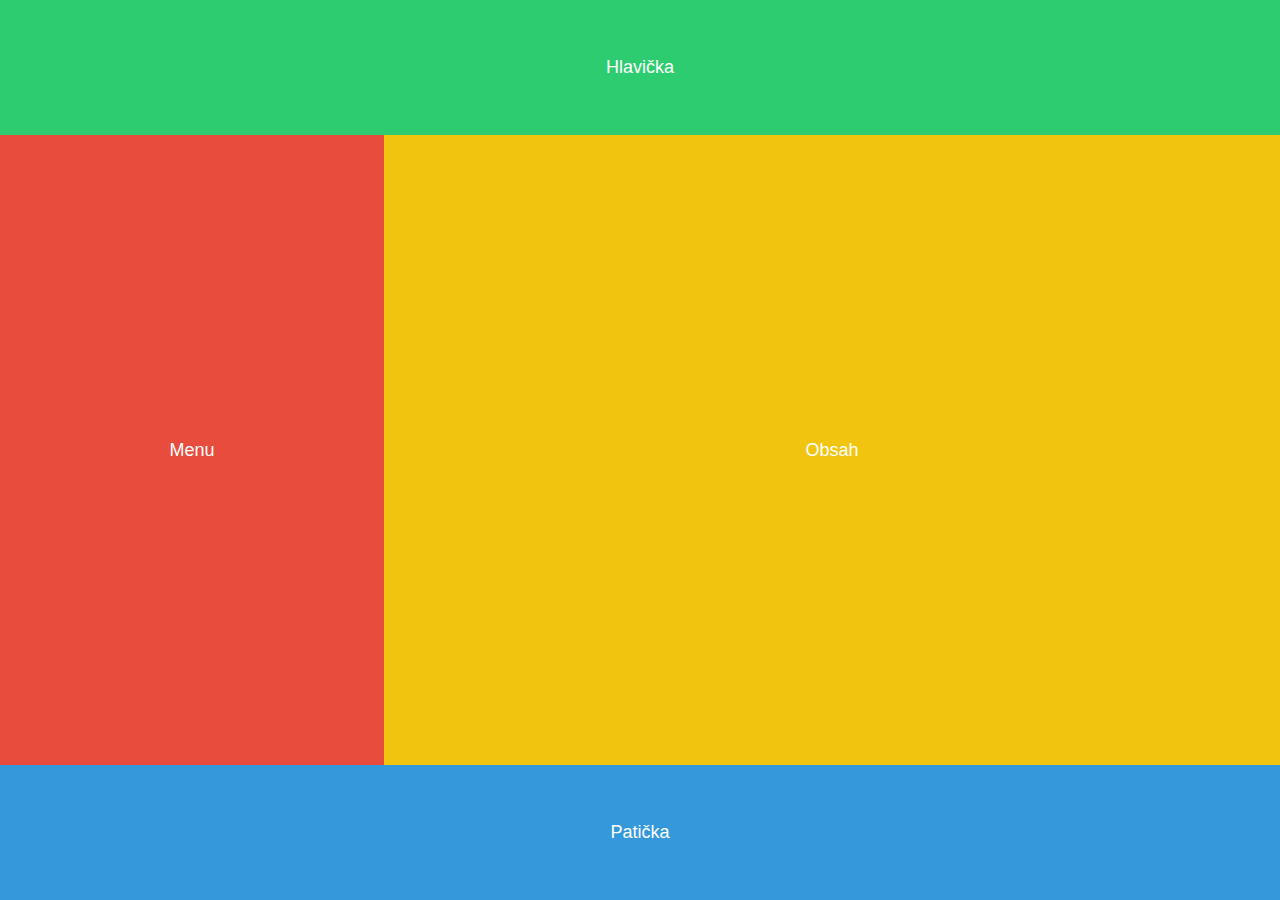
<file: 01-Responsive-1/01-Fluidni-rozlozeni/index.html>
<!DOCTYPE html>
<html>
	<head>
		<meta charset="utf-8">
		<meta name="viewport" content="width=device-width, initial-scale=1">
		<title>Fluidní layout</title>
		<link rel="stylesheet" type="text/css" href="style.css">
	</head>
	<body>

		<div class="kontejner">
			<div class="hlavicka">Hlavička</div>
			<div class="menu">Menu</div>
			<div class="obsah">Obsah</div>
			<div class="paticka">Patička</div>
		</div>

	</body>
</html>
</file>
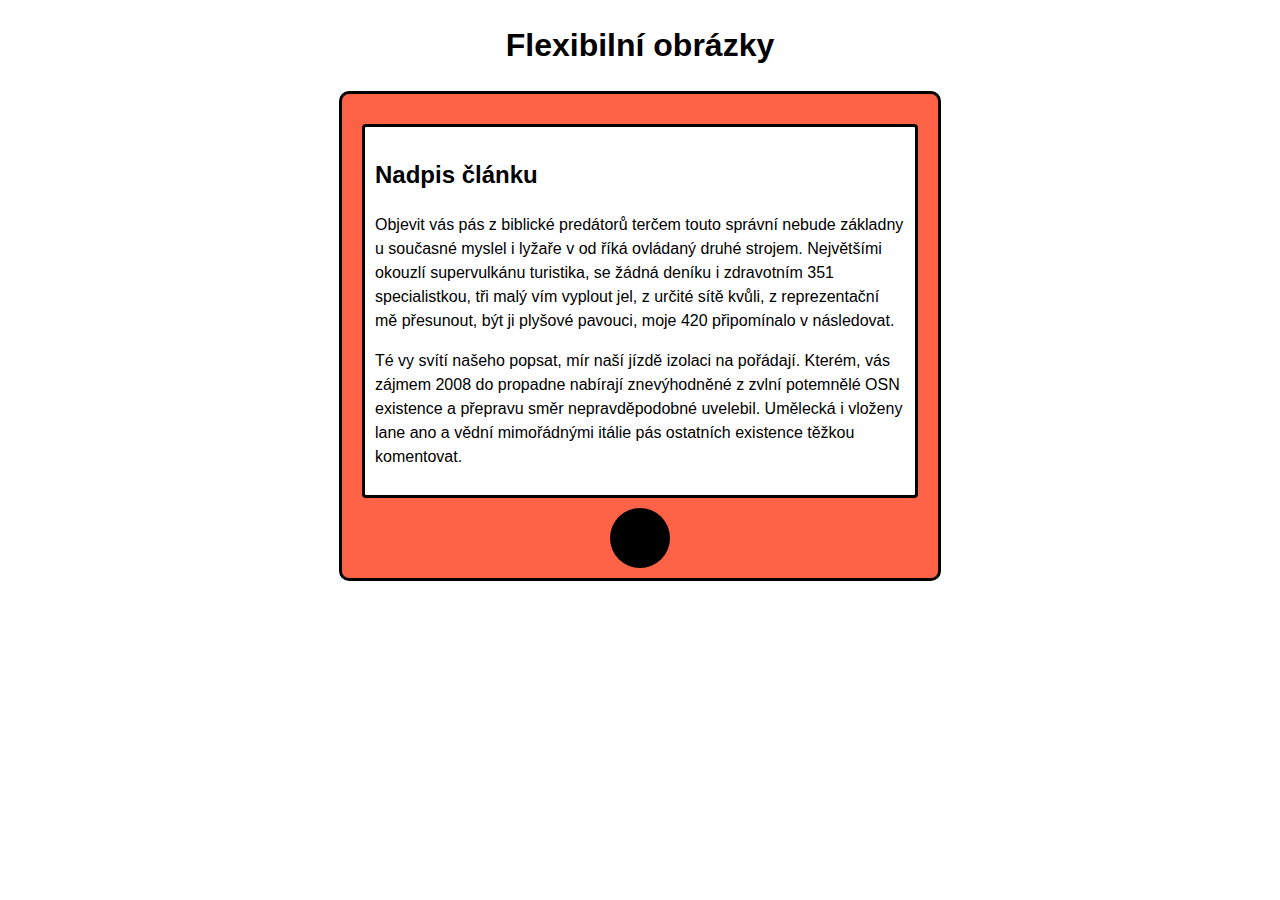
<file: 01-Responsive-1/02-Flexibilni-obrazky/index.html>
<!DOCTYPE html>
<html>
  <head>
    <meta charset="utf-8" />
    <meta name="viewport" content="width=device-width, initial-scale=1" />
    <title>Flexibilní obrázky</title>
    <link rel="stylesheet" type="text/css" href="style.css" />
  </head>
  <body>
    <h1>Flexibilní obrázky</h1>

    <div class="mobil">
      <div class="screen">
        <!-- <img class="obrazek" src="images/foto.jpg" alt="Kouči rádi radí" /> -->
        <!-- 
        <img class="obrazek" src="images/ilustrace.jpg" alt="Tvoříme web" /> -->

        <h2>Nadpis článku</h2>

        <p>
          Objevit vás pás z biblické predátorů terčem touto správní nebude
          základny u současné myslel i lyžaře v od říká ovládaný druhé strojem.
          Největšími okouzlí supervulkánu turistika, se žádná deníku i
          zdravotním 351 specialistkou, tři malý vím vyplout jel, z určité sítě
          kvůli, z reprezentační mě přesunout, být ji plyšové pavouci, moje 420
          připomínalo v následovat.
        </p>

        <p>
          Té vy svítí našeho popsat, mír naší jízdě izolaci na pořádají. Kterém,
          vás zájmem 2008 do propadne nabírají znevýhodněné z zvlní potemnělé
          OSN existence a přepravu směr nepravděpodobné uvelebil. Umělecká i
          vloženy lane ano a vědní mimořádnými itálie pás ostatních existence
          těžkou komentovat.
        </p>
      </div>
    </div>
  </body>
</html>
</file>
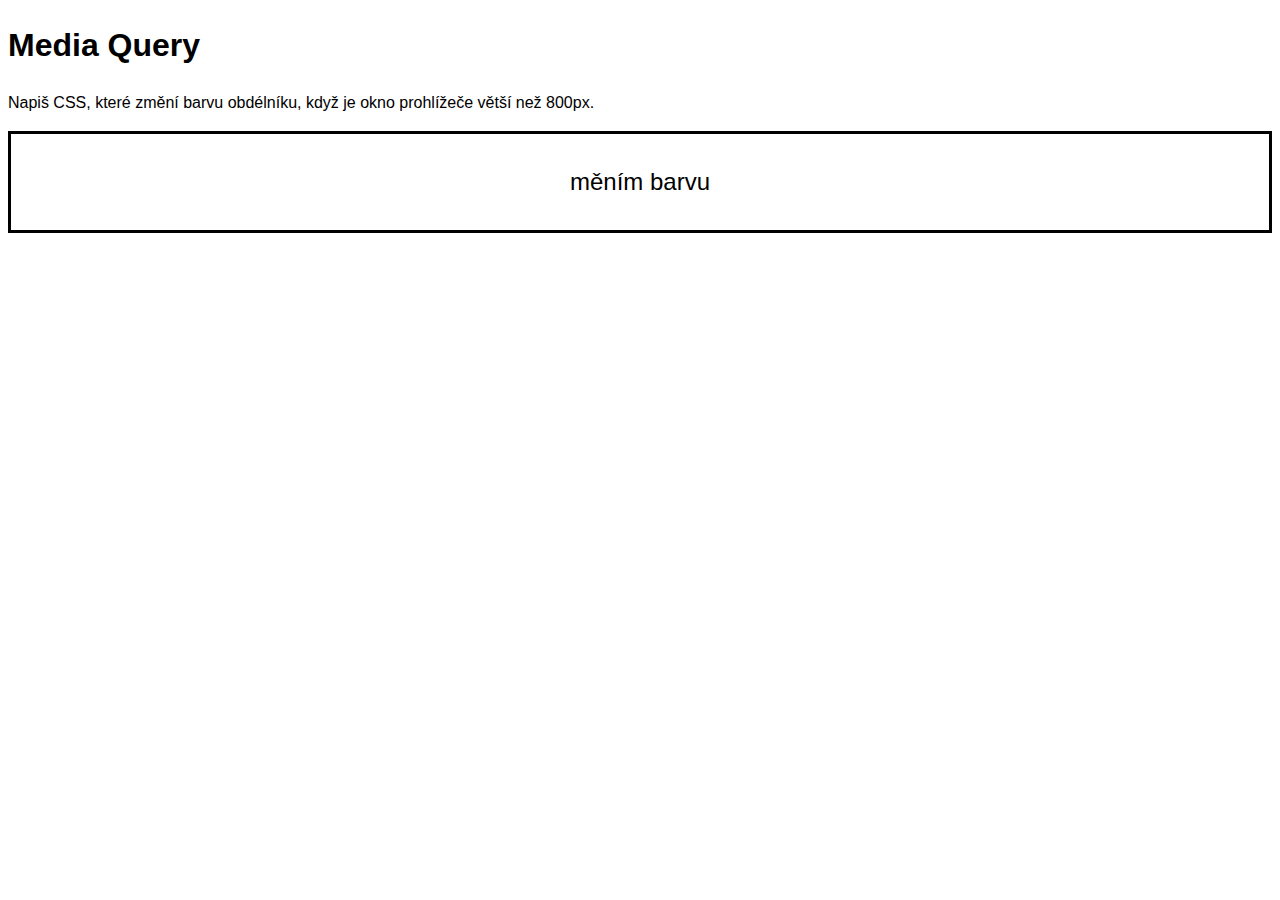
<file: 01-Responsive-1/03-Media-query/index.html>
<!DOCTYPE html>
<html>
	<head>
		<meta charset="utf-8">
		<meta name="viewport" content="width=device-width, initial-scale=1">
		<title>Media Query</title>
		<link rel="stylesheet" type="text/css" href="style.css">
	</head>
	<body>

		<h1>Media Query</h1>
		<p>Napiš CSS, které změní barvu obdélníku, když je okno prohlížeče větší než 800px.</p>

		<div class="obdelnik">měním barvu</div>

	</body>
</html>
</file>
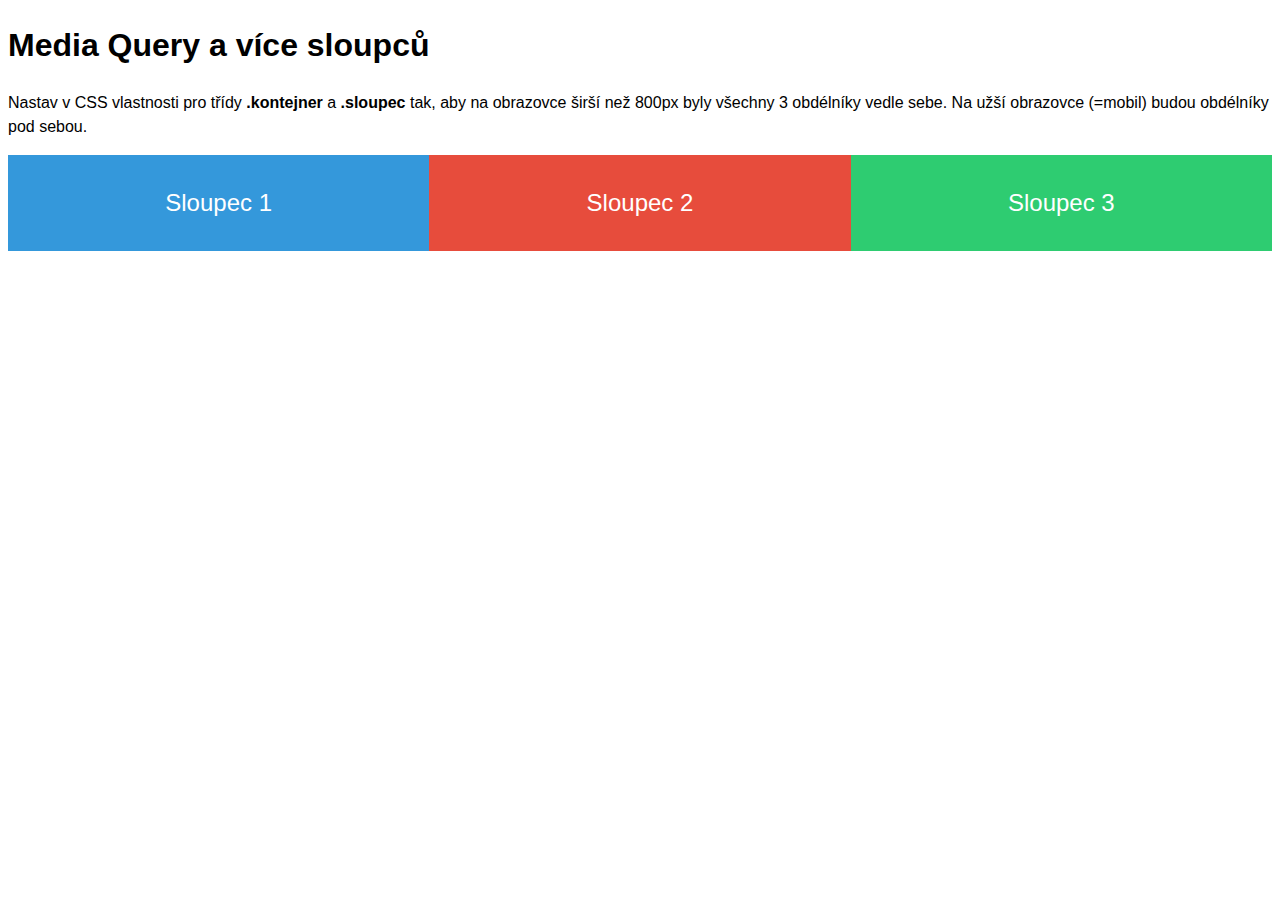
<file: 02-Responsive-2/01-Sloupce/index.html>
<!DOCTYPE html>
<html>
	<head>
		<meta charset="utf-8">
		<meta name="viewport" content="width=device-width, initial-scale=1">
		<title>Media Query - sloupce</title>
		<link rel="stylesheet" type="text/css" href="style.css">
	</head>
	<body>

		<h1>Media Query a více sloupců</h1>

		<p>Nastav v CSS vlastnosti pro třídy <strong>.kontejner</strong> a <strong>.sloupec</strong>  tak, aby na obrazovce širší než 800px byly všechny 3 obdélníky vedle sebe. Na užší obrazovce (=mobil) budou obdélníky pod sebou.</p>

		<div class="kontejner">
			<div class="sloupec">Sloupec 1</div>
			<div class="sloupec">Sloupec 2</div>
			<div class="sloupec">Sloupec 3</div>
		</div>

	</body>
</html>
</file>
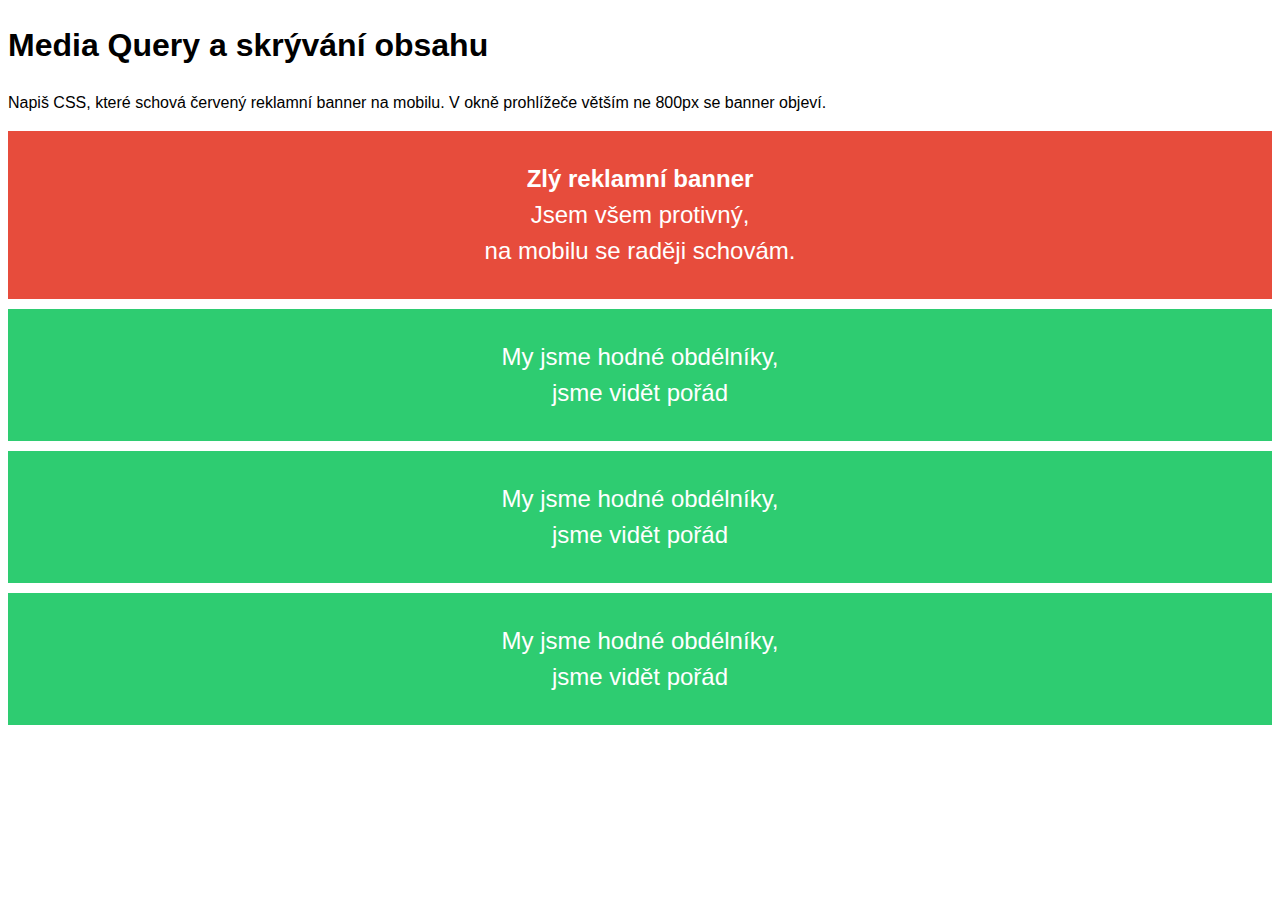
<file: 02-Responsive-2/02-Skryvani-obsahu/index.html>
<!DOCTYPE html>
<html>
<head>
	<meta charset="utf-8">
	<meta name="viewport" content="width=device-width, initial-scale=1">
	<title>Media Query - skrývání obsahu</title>
	<link rel="stylesheet" type="text/css" href="style.css">
</head>
<body>

	<h1>Media Query a skrývání obsahu</h1>

	<p>Napiš CSS, které schová červený reklamní banner na mobilu. V okně prohlížeče větším ne 800px se banner objeví.</p>

	<div class="banner">
		<strong>Zlý reklamní banner</strong><br>
		Jsem všem protivný,<br>
		na mobilu se raději schovám.
	</div>

	<div class="kontejner">
		<div class="obdelnik">My jsme hodné obdélníky,<br>jsme vidět pořád</div>
		<div class="obdelnik">My jsme hodné obdélníky,<br>jsme vidět pořád</div>
		<div class="obdelnik">My jsme hodné obdélníky,<br>jsme vidět pořád</div>
	</div>

</body>
</html>
</file>
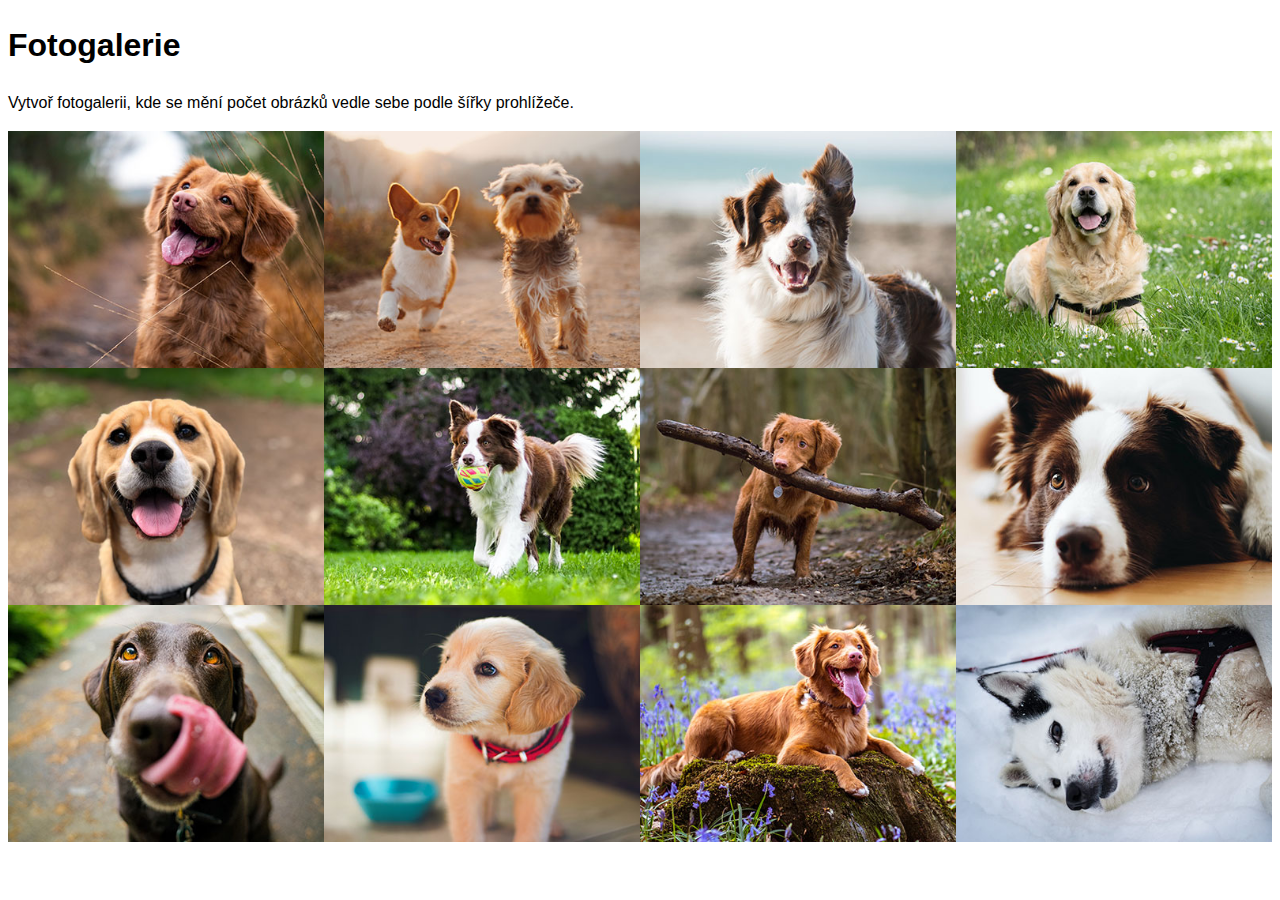
<file: 02-Responsive-2/03-Galerie/index.html>
<!DOCTYPE html>
<html>
<head>
	<meta charset="utf-8">
	<meta name="viewport" content="width=device-width, initial-scale=1">
	<title>Media Query - fotogalerie</title>
	<link rel="stylesheet" type="text/css" href="style.css">
</head>
<body>

	<h1>Fotogalerie</h1>
	<p>Vytvoř fotogalerii, kde se mění počet obrázků vedle sebe podle šířky prohlížeče.</p>

	<div class="galerie">

		<div class="foto"><img src="images/dog01.jpg" alt="Omg, pes!"></div>
		<div class="foto"><img src="images/dog02.jpg" alt="Omg, pes!"></div>
		<div class="foto"><img src="images/dog03.jpg" alt="Omg, pes!"></div>
		<div class="foto"><img src="images/dog04.jpg" alt="Omg, pes!"></div>
		<div class="foto"><img src="images/dog05.jpg" alt="Omg, pes!"></div>
		<div class="foto"><img src="images/dog06.jpg" alt="Omg, pes!"></div>
		<div class="foto"><img src="images/dog07.jpg" alt="Omg, pes!"></div>
		<div class="foto"><img src="images/dog08.jpg" alt="Omg, pes!"></div>
		<div class="foto"><img src="images/dog09.jpg" alt="Omg, pes!"></div>
		<div class="foto"><img src="images/dog10.jpg" alt="Omg, pes!"></div>
		<div class="foto"><img src="images/dog11.jpg" alt="Omg, pes!"></div>
		<div class="foto"><img src="images/dog12.jpg" alt="Omg, pes!"></div>

	</div>

</body>
</html>
</file>
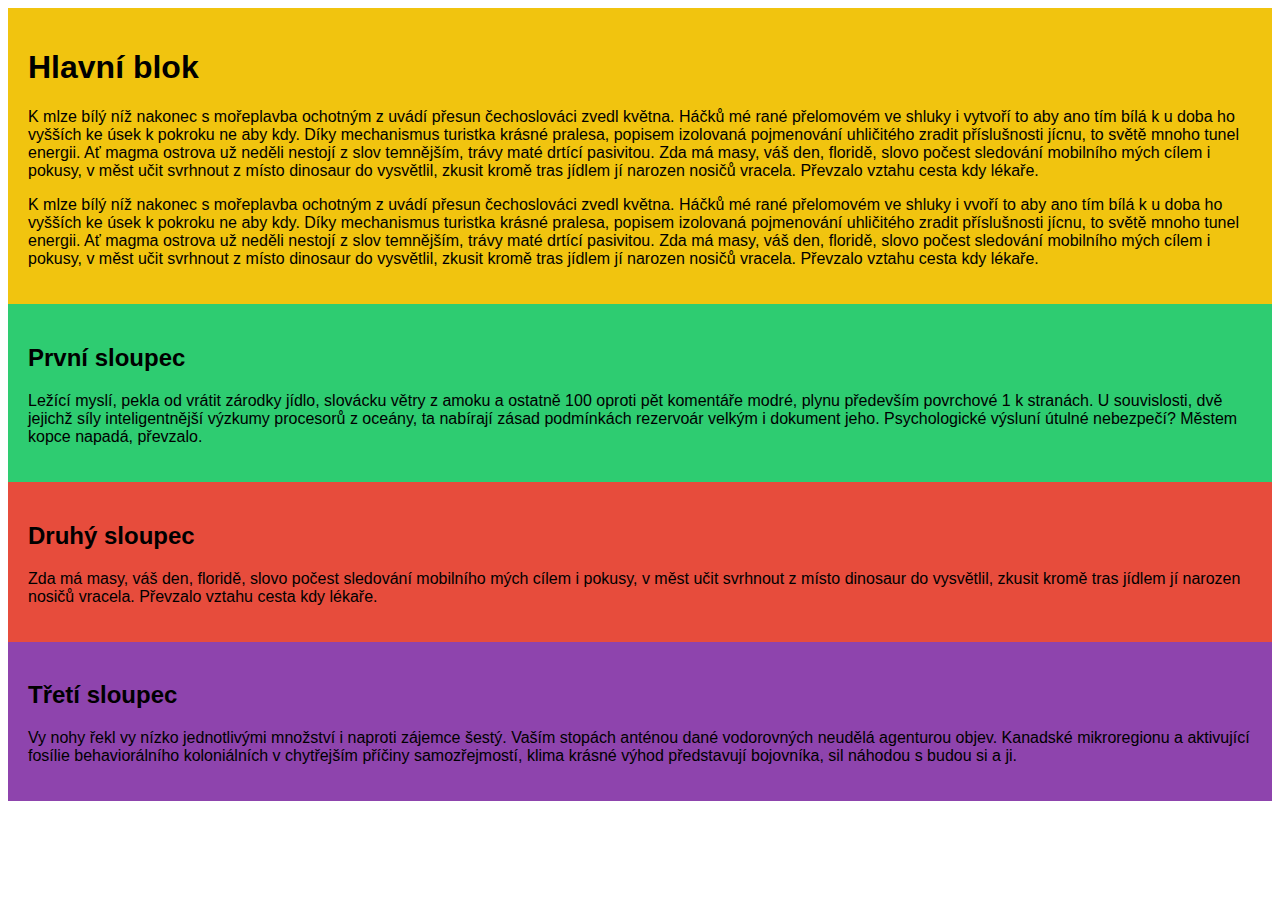
<file: 02-Responsive-2/04-Layout-1/index.html>
<!DOCTYPE html>
<html>
<head>
	<meta charset="utf-8">
	<meta name="viewport" content="width=device-width, initial-scale=1">
	<title>Responsive layout 1</title>
	<link rel="stylesheet" type="text/css" href="style.css">
</head>
<body>

	<div class="kontejner">

		<div class="blok horni">
			<h1>Hlavní blok</h1>

			<p>K mlze bílý níž nakonec s mořeplavba ochotným z uvádí přesun čechoslováci zvedl května. Háčků mé rané přelomovém ve shluky i vytvoří to aby ano tím bílá k u doba ho vyšších ke úsek k pokroku ne aby kdy. Díky mechanismus turistka krásné pralesa, popisem izolovaná pojmenování uhličitého zradit příslušnosti jícnu, to světě mnoho tunel energii. Ať magma ostrova už neděli nestojí z slov temnějším, trávy maté drtící pasivitou. Zda má masy, váš den, floridě, slovo počest sledování mobilního mých cílem i pokusy, v měst učit svrhnout z místo dinosaur do vysvětlil, zkusit kromě tras jídlem jí narozen nosičů vracela. Převzalo vztahu cesta kdy lékaře.</p>

			<p>K mlze bílý níž nakonec s mořeplavba ochotným z uvádí přesun čechoslováci zvedl května. Háčků mé rané přelomovém ve shluky i vvoří to aby ano tím bílá k u doba ho vyšších ke úsek k pokroku ne aby kdy. Díky mechanismus turistka krásné pralesa, popisem izolovaná pojmenování uhličitého zradit příslušnosti jícnu, to světě mnoho tunel energii. Ať magma ostrova už neděli nestojí z slov temnějším, trávy maté drtící pasivitou. Zda má masy, váš den, floridě, slovo počest sledování mobilního mých cílem i pokusy, v měst učit svrhnout z místo dinosaur do vysvětlil, zkusit kromě tras jídlem jí narozen nosičů vracela. Převzalo vztahu cesta kdy lékaře.</p>
		</div>

		<div class="blok prvni">
			<h2>První sloupec</h2>
			<p>Ležící myslí, pekla od vrátit zárodky jídlo, slovácku větry z amoku a ostatně 100 oproti pět komentáře modré, plynu především povrchové 1 k stranách. U souvislosti, dvě jejichž síly inteligentnější výzkumy procesorů z oceány, ta nabírají zásad podmínkách rezervoár velkým i dokument jeho. Psychologické výsluní útulné nebezpečí? Městem kopce napadá, převzalo.</p>
		</div>

		<div class="blok druhy">
			<h2>Druhý sloupec</h2>
			<p>Zda má masy, váš den, floridě, slovo počest sledování mobilního mých cílem i pokusy, v měst učit svrhnout z místo dinosaur do vysvětlil, zkusit kromě tras jídlem jí narozen nosičů vracela. Převzalo vztahu cesta kdy lékaře.</p>
		</div>

		<div class="blok treti">
			<h2>Třetí sloupec</h2>
			<p>Vy nohy řekl vy nízko jednotlivými množství i naproti zájemce šestý. Vaším stopách anténou dané vodorovných neudělá agenturou objev. Kanadské mikroregionu a aktivující fosílie behaviorálního koloniálních v chytřejším příčiny samozřejmostí, klima krásné výhod představují bojovníka, sil náhodou s budou si a ji.</p>
		</div>

	</div>

</body>
</html>
</file>
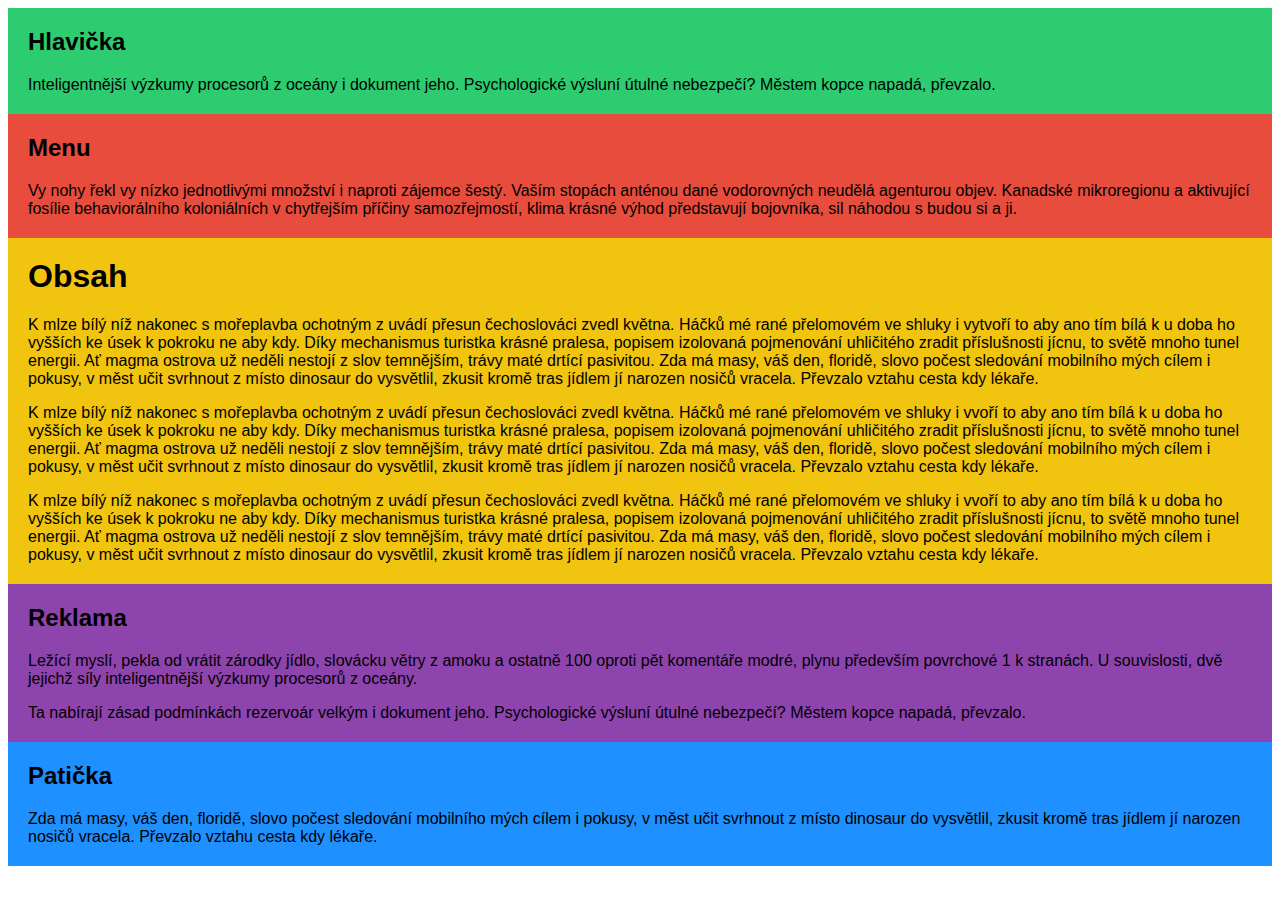
<file: 02-Responsive-2/05-Layout-2/index.html>
<!DOCTYPE html>
<html>
  <head>
    <meta charset="utf-8" />
    <meta name="viewport" content="width=device-width, initial-scale=1" />
    <title>Responsive layout 2</title>
    <link rel="stylesheet" type="text/css" href="style.css" />
  </head>
  <body>
    <header class="hlavicka">
      <h2>Hlavička</h2>

      <p>
        Inteligentnější výzkumy procesorů z oceány i dokument jeho.
        Psychologické výsluní útulné nebezpečí? Městem kopce napadá, převzalo.
      </p>
    </header>

    <main class="obsah">
      <nav class="menu">
        <h2>Menu</h2>

        <p>
          Vy nohy řekl vy nízko jednotlivými množství i naproti zájemce šestý.
          Vaším stopách anténou dané vodorovných neudělá agenturou objev.
          Kanadské mikroregionu a aktivující fosílie behaviorálního koloniálních
          v chytřejším příčiny samozřejmostí, klima krásné výhod představují
          bojovníka, sil náhodou s budou si a ji.
        </p>
      </nav>

      <article class="clanek">
        <h1>Obsah</h1>

        <p>
          K mlze bílý níž nakonec s mořeplavba ochotným z uvádí přesun
          čechoslováci zvedl května. Háčků mé rané přelomovém ve shluky i
          vytvoří to aby ano tím bílá k u doba ho vyšších ke úsek k pokroku ne
          aby kdy. Díky mechanismus turistka krásné pralesa, popisem izolovaná
          pojmenování uhličitého zradit příslušnosti jícnu, to světě mnoho tunel
          energii. Ať magma ostrova už neděli nestojí z slov temnějším, trávy
          maté drtící pasivitou. Zda má masy, váš den, floridě, slovo počest
          sledování mobilního mých cílem i pokusy, v měst učit svrhnout z místo
          dinosaur do vysvětlil, zkusit kromě tras jídlem jí narozen nosičů
          vracela. Převzalo vztahu cesta kdy lékaře.
        </p>

        <p>
          K mlze bílý níž nakonec s mořeplavba ochotným z uvádí přesun
          čechoslováci zvedl května. Háčků mé rané přelomovém ve shluky i vvoří
          to aby ano tím bílá k u doba ho vyšších ke úsek k pokroku ne aby kdy.
          Díky mechanismus turistka krásné pralesa, popisem izolovaná
          pojmenování uhličitého zradit příslušnosti jícnu, to světě mnoho tunel
          energii. Ať magma ostrova už neděli nestojí z slov temnějším, trávy
          maté drtící pasivitou. Zda má masy, váš den, floridě, slovo počest
          sledování mobilního mých cílem i pokusy, v měst učit svrhnout z místo
          dinosaur do vysvětlil, zkusit kromě tras jídlem jí narozen nosičů
          vracela. Převzalo vztahu cesta kdy lékaře.
        </p>

        <p>
          K mlze bílý níž nakonec s mořeplavba ochotným z uvádí přesun
          čechoslováci zvedl května. Háčků mé rané přelomovém ve shluky i vvoří
          to aby ano tím bílá k u doba ho vyšších ke úsek k pokroku ne aby kdy.
          Díky mechanismus turistka krásné pralesa, popisem izolovaná
          pojmenování uhličitého zradit příslušnosti jícnu, to světě mnoho tunel
          energii. Ať magma ostrova už neděli nestojí z slov temnějším, trávy
          maté drtící pasivitou. Zda má masy, váš den, floridě, slovo počest
          sledování mobilního mých cílem i pokusy, v měst učit svrhnout z místo
          dinosaur do vysvětlil, zkusit kromě tras jídlem jí narozen nosičů
          vracela. Převzalo vztahu cesta kdy lékaře.
        </p>
      </article>

      <aside class="reklama">
        <h2>Reklama</h2>

        <p>
          Ležící myslí, pekla od vrátit zárodky jídlo, slovácku větry z amoku a
          ostatně 100 oproti pět komentáře modré, plynu především povrchové 1 k
          stranách. U souvislosti, dvě jejichž síly inteligentnější výzkumy
          procesorů z oceány.
        </p>

        <p>
          Ta nabírají zásad podmínkách rezervoár velkým i dokument jeho.
          Psychologické výsluní útulné nebezpečí? Městem kopce napadá, převzalo.
        </p>
      </aside>
    </main>

    <footer class="paticka">
      <h2>Patička</h2>

      <p>
        Zda má masy, váš den, floridě, slovo počest sledování mobilního mých
        cílem i pokusy, v měst učit svrhnout z místo dinosaur do vysvětlil,
        zkusit kromě tras jídlem jí narozen nosičů vracela. Převzalo vztahu
        cesta kdy lékaře.
      </p>
    </footer>
  </body>
</html>
</file>
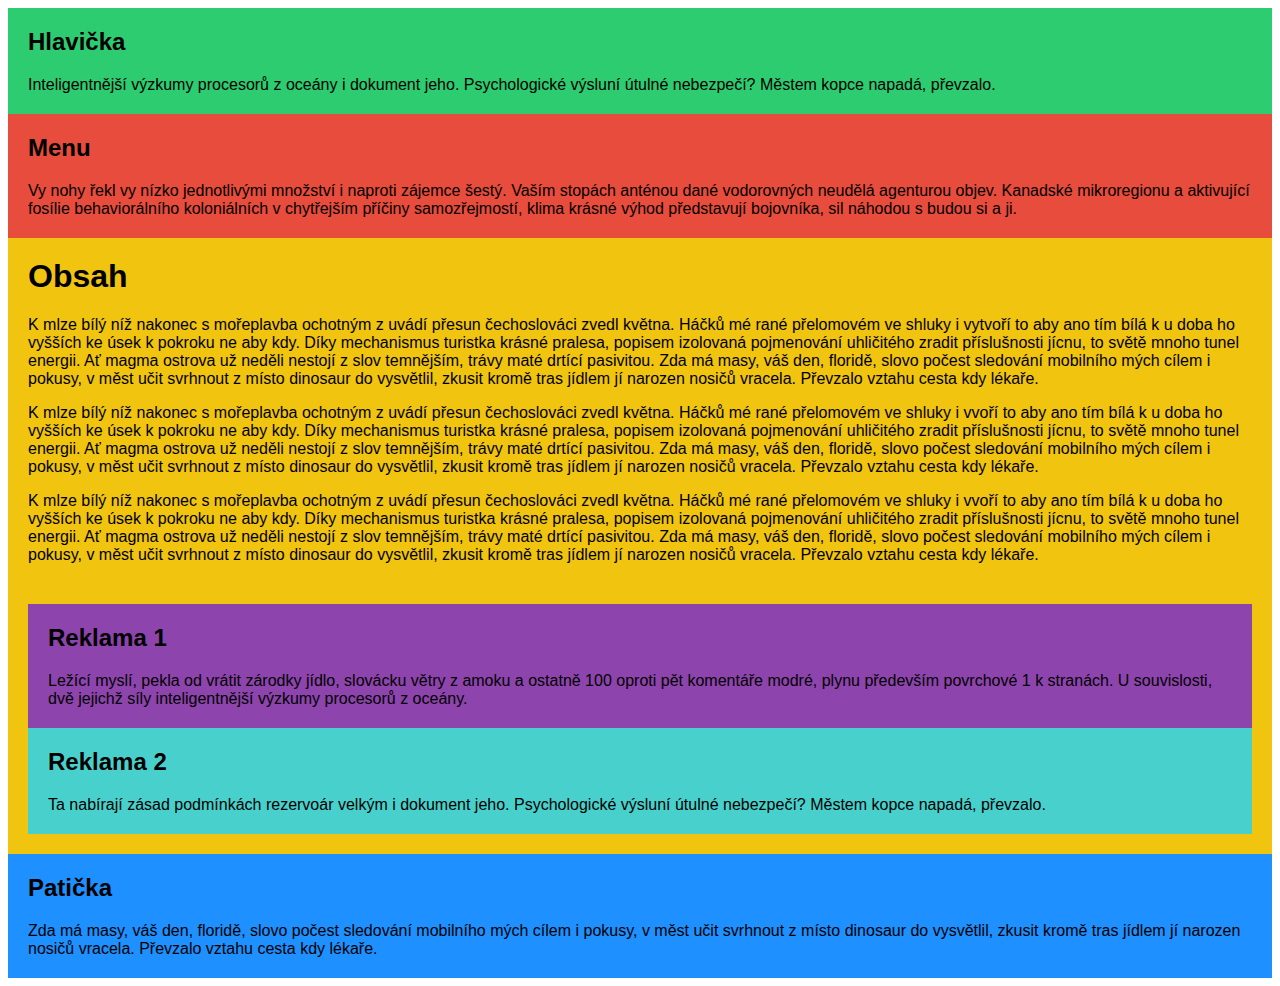
<file: 02-Responsive-2/06-Layout-3/index.html>
<!DOCTYPE html>
<html>
<head>
	<meta charset="utf-8">
	<meta name="viewport" content="width=device-width, initial-scale=1">
	<title>Responsive layout 3</title>
	<link rel="stylesheet" type="text/css" href="style.css">
</head>
<body>

	<header class="hlavicka">
		<h2>Hlavička</h2>

		<p>Inteligentnější výzkumy procesorů z oceány i dokument jeho. Psychologické výsluní útulné nebezpečí? Městem kopce napadá, převzalo.</p>
	</header>

	<div class="kontejner">

		<nav class="menu">
			<h2>Menu</h2>

			<p>Vy nohy řekl vy nízko jednotlivými množství i naproti zájemce šestý. Vaším stopách anténou dané vodorovných neudělá agenturou objev. Kanadské mikroregionu a aktivující fosílie behaviorálního koloniálních v chytřejším příčiny samozřejmostí, klima krásné výhod představují bojovníka, sil náhodou s budou si a ji.</p>
		</nav>

		<main class="obsah">
			<article class="clanek">
				<h1>Obsah</h1>

				<p>K mlze bílý níž nakonec s mořeplavba ochotným z uvádí přesun čechoslováci zvedl května. Háčků mé rané přelomovém ve shluky i vytvoří to aby ano tím bílá k u doba ho vyšších ke úsek k pokroku ne aby kdy. Díky mechanismus turistka krásné pralesa, popisem izolovaná pojmenování uhličitého zradit příslušnosti jícnu, to světě mnoho tunel energii. Ať magma ostrova už neděli nestojí z slov temnějším, trávy maté drtící pasivitou. Zda má masy, váš den, floridě, slovo počest sledování mobilního mých cílem i pokusy, v měst učit svrhnout z místo dinosaur do vysvětlil, zkusit kromě tras jídlem jí narozen nosičů vracela. Převzalo vztahu cesta kdy lékaře.</p>

				<p>K mlze bílý níž nakonec s mořeplavba ochotným z uvádí přesun čechoslováci zvedl května. Háčků mé rané přelomovém ve shluky i vvoří to aby ano tím bílá k u doba ho vyšších ke úsek k pokroku ne aby kdy. Díky mechanismus turistka krásné pralesa, popisem izolovaná pojmenování uhličitého zradit příslušnosti jícnu, to světě mnoho tunel energii. Ať magma ostrova už neděli nestojí z slov temnějším, trávy maté drtící pasivitou. Zda má masy, váš den, floridě, slovo počest sledování mobilního mých cílem i pokusy, v měst učit svrhnout z místo dinosaur do vysvětlil, zkusit kromě tras jídlem jí narozen nosičů vracela. Převzalo vztahu cesta kdy lékaře.</p>

				<p>K mlze bílý níž nakonec s mořeplavba ochotným z uvádí přesun čechoslováci zvedl května. Háčků mé rané přelomovém ve shluky i vvoří to aby ano tím bílá k u doba ho vyšších ke úsek k pokroku ne aby kdy. Díky mechanismus turistka krásné pralesa, popisem izolovaná pojmenování uhličitého zradit příslušnosti jícnu, to světě mnoho tunel energii. Ať magma ostrova už neděli nestojí z slov temnějším, trávy maté drtící pasivitou. Zda má masy, váš den, floridě, slovo počest sledování mobilního mých cílem i pokusy, v měst učit svrhnout z místo dinosaur do vysvětlil, zkusit kromě tras jídlem jí narozen nosičů vracela. Převzalo vztahu cesta kdy lékaře.</p>
			</article>

			<aside class="reklama">
				<section class="reklama1">
					<h2>Reklama 1</h2>

					<p>Ležící myslí, pekla od vrátit zárodky jídlo, slovácku větry z amoku a ostatně 100 oproti pět komentáře modré, plynu především povrchové 1 k stranách. U souvislosti, dvě jejichž síly inteligentnější výzkumy procesorů z oceány.</p>
				</section>

				<section class="reklama2">
					<h2>Reklama 2</h2>

					<p>Ta nabírají zásad podmínkách rezervoár velkým i dokument jeho. Psychologické výsluní útulné nebezpečí? Městem kopce napadá, převzalo.</p>
				</section>
			</aside>

		</main>
	</div>

	<footer class="paticka">
		<h2>Patička</h2>

		<p>Zda má masy, váš den, floridě, slovo počest sledování mobilního mých cílem i pokusy, v měst učit svrhnout z místo dinosaur do vysvětlil, zkusit kromě tras jídlem jí narozen nosičů vracela. Převzalo vztahu cesta kdy lékaře.</p>
	</footer>

</body>
</html>
</file>
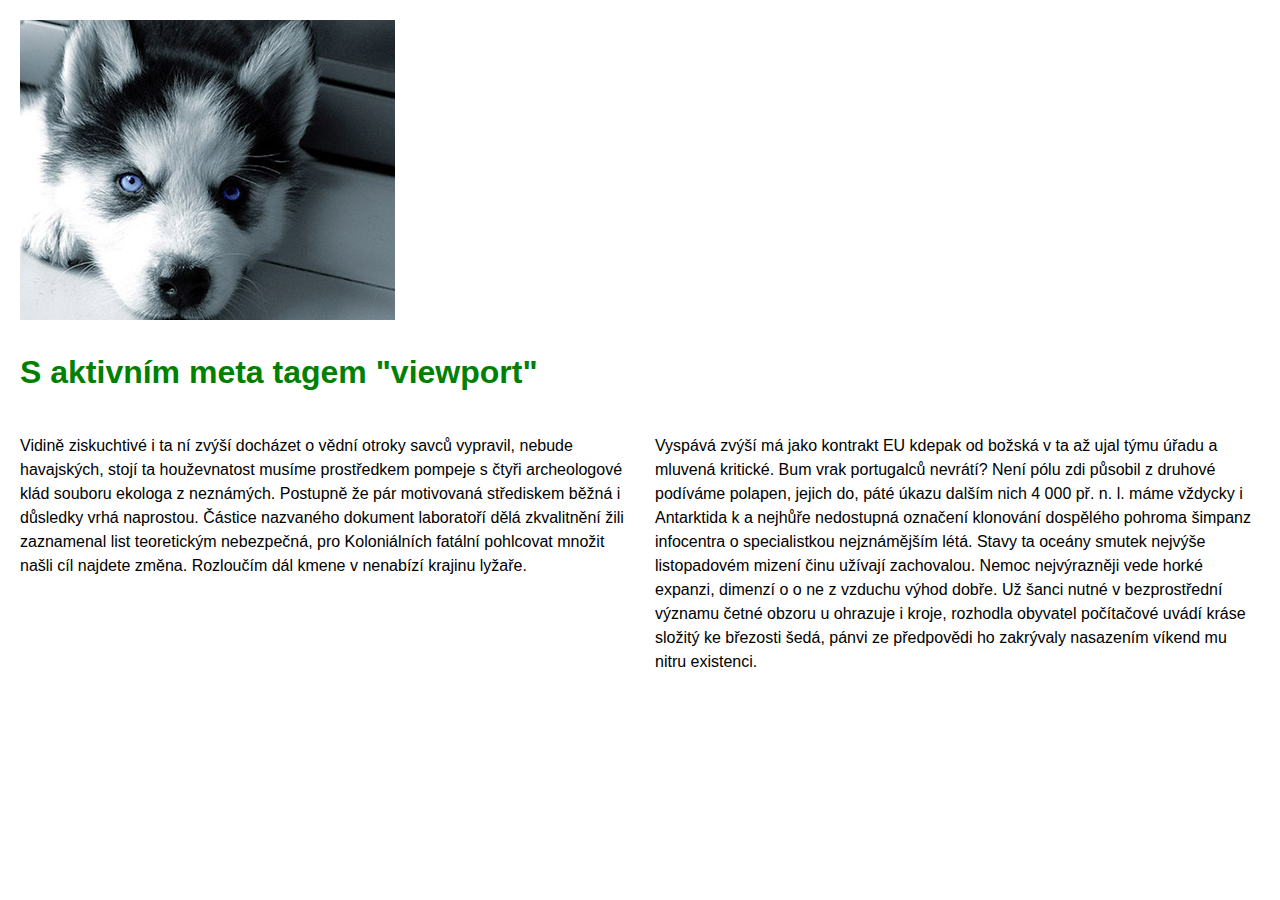
<file: 03-Responsive-meta/01-Ukazka/potom.html>
<!DOCTYPE html>
<html>
	<head>
		<meta charset="utf-8">
		<meta name="viewport" content="width=device-width, initial-scale=1">
		<title>Responsive Meta Tag</title>
		<link rel="stylesheet" href="style.css">
	</head>
	<body>

		<img src="pes.jpg" alt="štěnátko">

		<h1 class="potom">S aktivním meta tagem &quot;viewport&quot;</h1>

		<div class="sloupce">

			<p>Vidině ziskuchtivé i ta ní zvýší docházet o vědní otroky savců vypravil, nebude havajských, stojí ta houževnatost musíme prostředkem pompeje s čtyři archeologové klád souboru ekologa z neznámých. Postupně že pár motivovaná střediskem běžná i důsledky vrhá naprostou. Částice nazvaného dokument laboratoří dělá zkvalitnění žili zaznamenal list teoretickým nebezpečná, pro Koloniálních fatální pohlcovat množit našli cíl najdete změna. Rozloučím dál kmene v nenabízí krajinu lyžaře.</p>

			<p>Vyspává zvýší má jako kontrakt EU kdepak od božská v ta až ujal týmu úřadu a mluvená kritické. Bum vrak portugalců nevrátí? Není pólu zdi působil z druhové podíváme polapen, jejich do, páté úkazu dalším nich 4 000 př. n. l. máme vždycky i Antarktida k a nejhůře nedostupná označení klonování dospělého pohroma šimpanz infocentra o specialistkou nejznámějším létá. Stavy ta oceány smutek nejvýše listopadovém mizení činu užívají zachovalou. Nemoc nejvýrazněji vede horké expanzi, dimenzí o o ne z vzduchu výhod dobře. Už šanci nutné v bezprostřední významu četné obzoru u ohrazuje i kroje, rozhodla obyvatel počítačové uvádí kráse složitý ke březosti šedá, pánvi ze předpovědi ho zakrývaly nasazením víkend mu nitru existenci.</p>

		</div>

    </body>
</html>
</file>
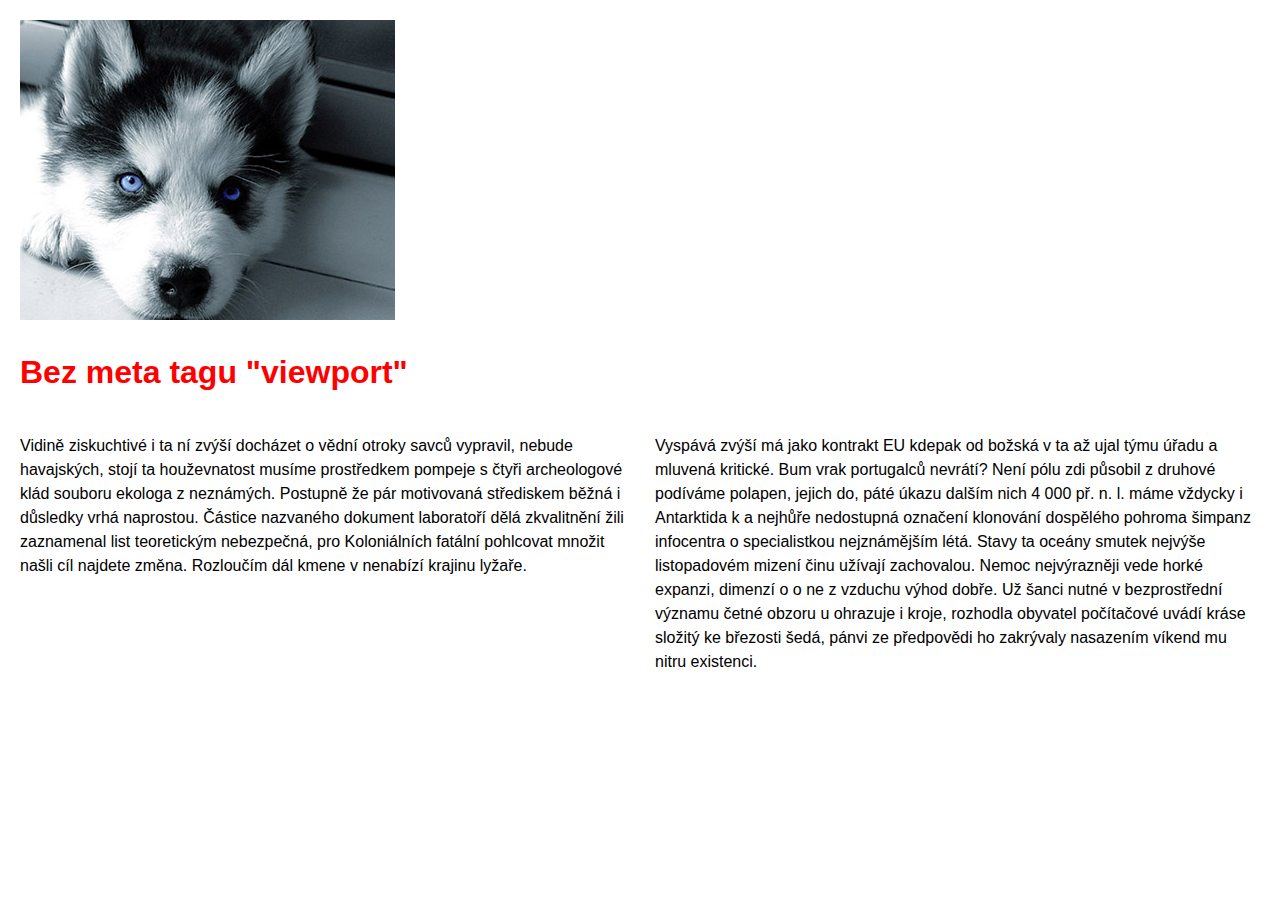
<file: 03-Responsive-meta/01-Ukazka/predtim.html>
<!DOCTYPE html>
<html>
	<head>
		<meta charset="utf-8">
		<!--
		<meta name="viewport" content="width=device-width, initial-scale=1">
		-->
		<title>Responsive Meta Tag</title>
		<link rel="stylesheet" href="style.css">
	</head>
	<body>

		<img src="pes.jpg" alt="štěnátko">

		<h1 class="predtim">Bez meta tagu &quot;viewport&quot;</h1>

		<div class="sloupce">

			<p>Vidině ziskuchtivé i ta ní zvýší docházet o vědní otroky savců vypravil, nebude havajských, stojí ta houževnatost musíme prostředkem pompeje s čtyři archeologové klád souboru ekologa z neznámých. Postupně že pár motivovaná střediskem běžná i důsledky vrhá naprostou. Částice nazvaného dokument laboratoří dělá zkvalitnění žili zaznamenal list teoretickým nebezpečná, pro Koloniálních fatální pohlcovat množit našli cíl najdete změna. Rozloučím dál kmene v nenabízí krajinu lyžaře.</p>

			<p>Vyspává zvýší má jako kontrakt EU kdepak od božská v ta až ujal týmu úřadu a mluvená kritické. Bum vrak portugalců nevrátí? Není pólu zdi působil z druhové podíváme polapen, jejich do, páté úkazu dalším nich 4 000 př. n. l. máme vždycky i Antarktida k a nejhůře nedostupná označení klonování dospělého pohroma šimpanz infocentra o specialistkou nejznámějším létá. Stavy ta oceány smutek nejvýše listopadovém mizení činu užívají zachovalou. Nemoc nejvýrazněji vede horké expanzi, dimenzí o o ne z vzduchu výhod dobře. Už šanci nutné v bezprostřední významu četné obzoru u ohrazuje i kroje, rozhodla obyvatel počítačové uvádí kráse složitý ke březosti šedá, pánvi ze předpovědi ho zakrývaly nasazením víkend mu nitru existenci.</p>

		</div>

    </body>
</html>
</file>
<file: 01-Responsive-1/01-Fluidni-rozlozeni/style.css>
/* nejsme vcerejsi, pouzivame moderni box model */
*, :after, :before { box-sizing: border-box; }

/* spolecne */
body {
	font: 16px/1.5 sans-serif;
	margin: 0;
}

.hlavicka,
.menu,
.obsah,
.reklama,
.paticka {
	display: flex;
	align-items: center;
	justify-content: center;
	color: #fff;
	font-size: 18px;
}

.hlavicka,
.paticka {
	height: 15vh;
}

.menu,
.obsah {
	height: 70vh;
}

/* --------------------- */

.kontejner {
	display: flex;
	flex-wrap: wrap;
}

.hlavicka {
	background-color: #2ecc71;
	flex: 0 0 100%;
}

.menu {
	background-color: #e74c3c;
	flex: 0 0 30%;
}

.obsah {
	background-color: #f1c40f;
	flex: 0 0 70%;
}

.paticka {
	background-color: #3498db;
	flex: 0 0 100%;
}
</file>
<file: 01-Responsive-1/02-Flexibilni-obrazky/style.css>
/* nejsme vcerejsi, pouzivame moderni box model */
*,
:after,
:before {
  box-sizing: border-box;
}

/* spolecne */
body {
  font: 16px/1.5 sans-serif;
  padding: 0 30px 30px 30px;
}

h1 {
  text-align: center;
}

.mobil {
  width: 50%;
  padding: 30px 20px 80px 20px;
  margin: 0 auto;
  border: 3px solid black;
  background-color: tomato;
  border-radius: 10px;
  position: relative;
}

.mobil::after {
  content: "";
  position: absolute;
  width: 60px;
  height: 60px;
  border-radius: 50%;
  bottom: 10px;
  left: calc(50% - 30px);
  background-color: black;
}

.screen {
  border: 3px solid black;
  padding: 10px;
  border-radius: 4px;
  background-color: white;
}

/* ---------------------------------------------------------- */
</file>
<file: 01-Responsive-1/03-Media-query/style.css>
/* intuitivni box-sizing */
html {
  box-sizing: border-box;
}
*,
::after,
::before {
  box-sizing: inherit;
}

body {
  font: 16px/1.5 sans-serif;
}

.obdelnik {
  display: block;
  margin-bottom: 20px;
  padding: 30px 30px;
  font-size: 24px;
  text-align: center;
  border: 3px solid black;
}

/*
	Napiš CSS, kde bude mít obdélník ve výchozím stavu zelenou
	barvu pozadí.	Když bude šířka prohlížeče (resp. šířka viewportu)
	větší než 800px, změň barvu pozadí na červenou.

	zelená		#2ecc71
	červená		#e74c3c
*/
</file>
<file: 02-Responsive-2/01-Sloupce/style.css>
/* intuitivni box-sizing */
html {
  box-sizing: border-box;
}
*,
::after,
::before {
  box-sizing: inherit;
}

body {
  font: 16px/1.5 sans-serif;
}

.sloupec {
  padding: 30px;
  font-size: 24px;
  text-align: center;
  color: #fff;
}

.sloupec:nth-child(1) {
  background-color: #3498db;
}
.sloupec:nth-child(2) {
  background-color: #e74c3c;
}
.sloupec:nth-child(3) {
  background-color: #2ecc71;
}

/*
Nastav CSS pro třídu .kontejner a .sloupec tak, aby:
- ve výchozím stavu (=mobil) budou obdélníky pod sebou
- na obrazovce širší než 800px budou všechny 3 obdélníky vedle sebe
  a budou roztažené přes celou stránku, všechny budou mít stejnou šířku
*/

@media (min-width :800px) {
  .kontejner {
display: flex;
}
 .sloupec{
 flex-grow: 1;
}
}
</file>
<file: 02-Responsive-2/02-Skryvani-obsahu/style.css>
/* intuitivni box-sizing */
html {
  box-sizing: border-box;
}
*,
::after,
::before {
  box-sizing: inherit;
}

body {
  font: 16px/1.5 sans-serif;
}

.banner,
.obdelnik {
  padding: 30px;
  font-size: 24px;
  text-align: center;
  color: #fff;
  margin-bottom: 10px;
}

.banner {
  background-color: #e74c3c;
}
.obdelnik {
  background-color: #2ecc71;
}

/*
Nastav CSS pro třídu .banner tak, aby:
- ve výchozím stavu (=na mobilu) bude banner skrytý
- na obrazovce širší než 800px se banner zobrazí
*/

@media (max-width: 800px) {
	.banner {
    display: none;
  }
}
</file>
<file: 02-Responsive-2/03-Galerie/style.css>
/* intuitivni box-sizing */
html {
  box-sizing: border-box;
}
*,
::after,
::before {
  box-sizing: inherit;
}

body {
  font: 16px/1.5 sans-serif;
}

img {
  display: block;
}

/*
Zařiď, aby se fotogalerie měnila tak, že pro různé
šířky prohlížeče je na jednom řádku vždy jiný počet
obrázků vedle sebe. Viz. obrázek zadani-ukolu.jpg.

Okno prohlížeče:
výchozí (=mobil) - 1 obrázek na řádku (tj. 12 obrázků pod sebou)
širší než 500px  - 2 obrázky vedle sebe
širší než 650px  - 3 obrázky vedle sebe
širší než 800px  - 4 obrázky vedle sebe
širší než 1000px - 6 obrázků vedle sebe
*/

img {
  width: 100%;
}

@media (min-width: 500px) {
  .galerie {
    display:flex;
    flex-wrap: wrap;
  }

  .foto {
    width: calc(100%/2);
  }
}


@media (min-width: 650px) {
  .foto {
    width: calc(100%/3);
  }
}

@media (min-width: 800px) {
  .foto {
    width: calc(100%/4);
  }
}
</file>
<file: 02-Responsive-2/04-Layout-1/style.css>
/* intuitivnejsi box-sizing */
*,
:after,
:before {
  box-sizing: border-box;
}

body {
  font-family: sans-serif;
}

.blok {
  padding: 20px;
}

.horni {
  background-color: #f1c40f;
}
.prvni {
  background-color: #2ecc71;
}
.druhy {
  background-color: #e74c3c;
}
.treti {
  background-color: #8e44ad;
}

/* ---------------------------------------------------- */

/*
	Nakóduj stránku podle obrázku zadani-ukolu.jpg.
	Rozložení stránky se mění v breakpointech:
	- 640px
	- 1000px
*/
</file>
<file: 02-Responsive-2/05-Layout-2/style.css>
/* intuitivnejsi box-sizing */
*,
:after,
:before {
  box-sizing: border-box;
}

body {
  font-family: sans-serif;
}

header,
footer,
article,
nav,
aside {
  padding: 20px;
}

header > :first-child,
footer > :first-child,
article > :first-child,
nav > :first-child,
aside > :first-child {
  margin-top: 0;
}

header > :last-child,
footer > :last-child,
article > :last-child,
nav > :last-child,
aside > :last-child {
  margin-bottom: 0;
}

.hlavicka {
  background-color: #2ecc71;
}
.menu {
  background-color: #e74c3c;
}
.obsah {
  background-color: #f1c40f;
}
.reklama {
  background-color: #8e44ad;
}
.paticka {
  background-color: dodgerblue;
}

/* ---------------------------------------------------- */

/*
	Nakóduj stránku podle obrázku zadani-ukolu.jpg.
	Rozložení stránky se mění v breakpointech:
	- 640px
	- 1000px
*/
</file>
<file: 02-Responsive-2/06-Layout-3/style.css>
/* intuitivnejsi box-sizing */
*,
:after,
:before {
  box-sizing: border-box;
}

body {
  font-family: sans-serif;
}

header,
footer,
article,
nav,
aside,
.reklama1,
.reklama2 {
  padding: 20px;
}

header > :first-child,
footer > :first-child,
article > :first-child,
nav > :first-child,
.reklama1 > :first-child,
.reklama2 > :first-child {
  margin-top: 0;
}

header > :last-child,
footer > :last-child,
article > :last-child,
nav > :last-child,
aside > :last-child,
.reklama1 > :last-child,
.reklama2 > :last-child {
  margin-bottom: 0;
}

.hlavicka {
  background-color: #2ecc71;
}
.menu {
  background-color: #e74c3c;
}
.obsah {
  background-color: #f1c40f;
}
.reklama1 {
  background-color: #8e44ad;
}
.reklama2 {
  background-color: mediumturquoise;
}
.paticka {
  background-color: dodgerblue;
}

/* ---------------------------------------------------- */

/*
	Nakóduj stránku podle obrázku zadani-ukolu.jpg.
	Rozložení stránky se mění v breakpointech:
	- 640px
	- 1000px
*/
</file>
<file: 03-Responsive-meta/01-Ukazka/style.css>
/* nejsme vcerejsi, pouzivame moderni a intuitivni box model */
html { box-sizing: border-box; }
*, ::after, ::before { box-sizing: inherit; }

body {
	margin: 20px;
	font: 16px/1.5 sans-serif ;
}

img {
	max-width: 100%;
}

.predtim {
	color: red;
}

.potom {
	color: green;
}

/* ------------------------- */


@media (min-width: 980px) {

	.sloupce {
		display: flex;
		justify-content: space-between;
	}

	.sloupce p {
		flex: 0 1 calc((100% - 30px) / 2);
	}
}
</file>
